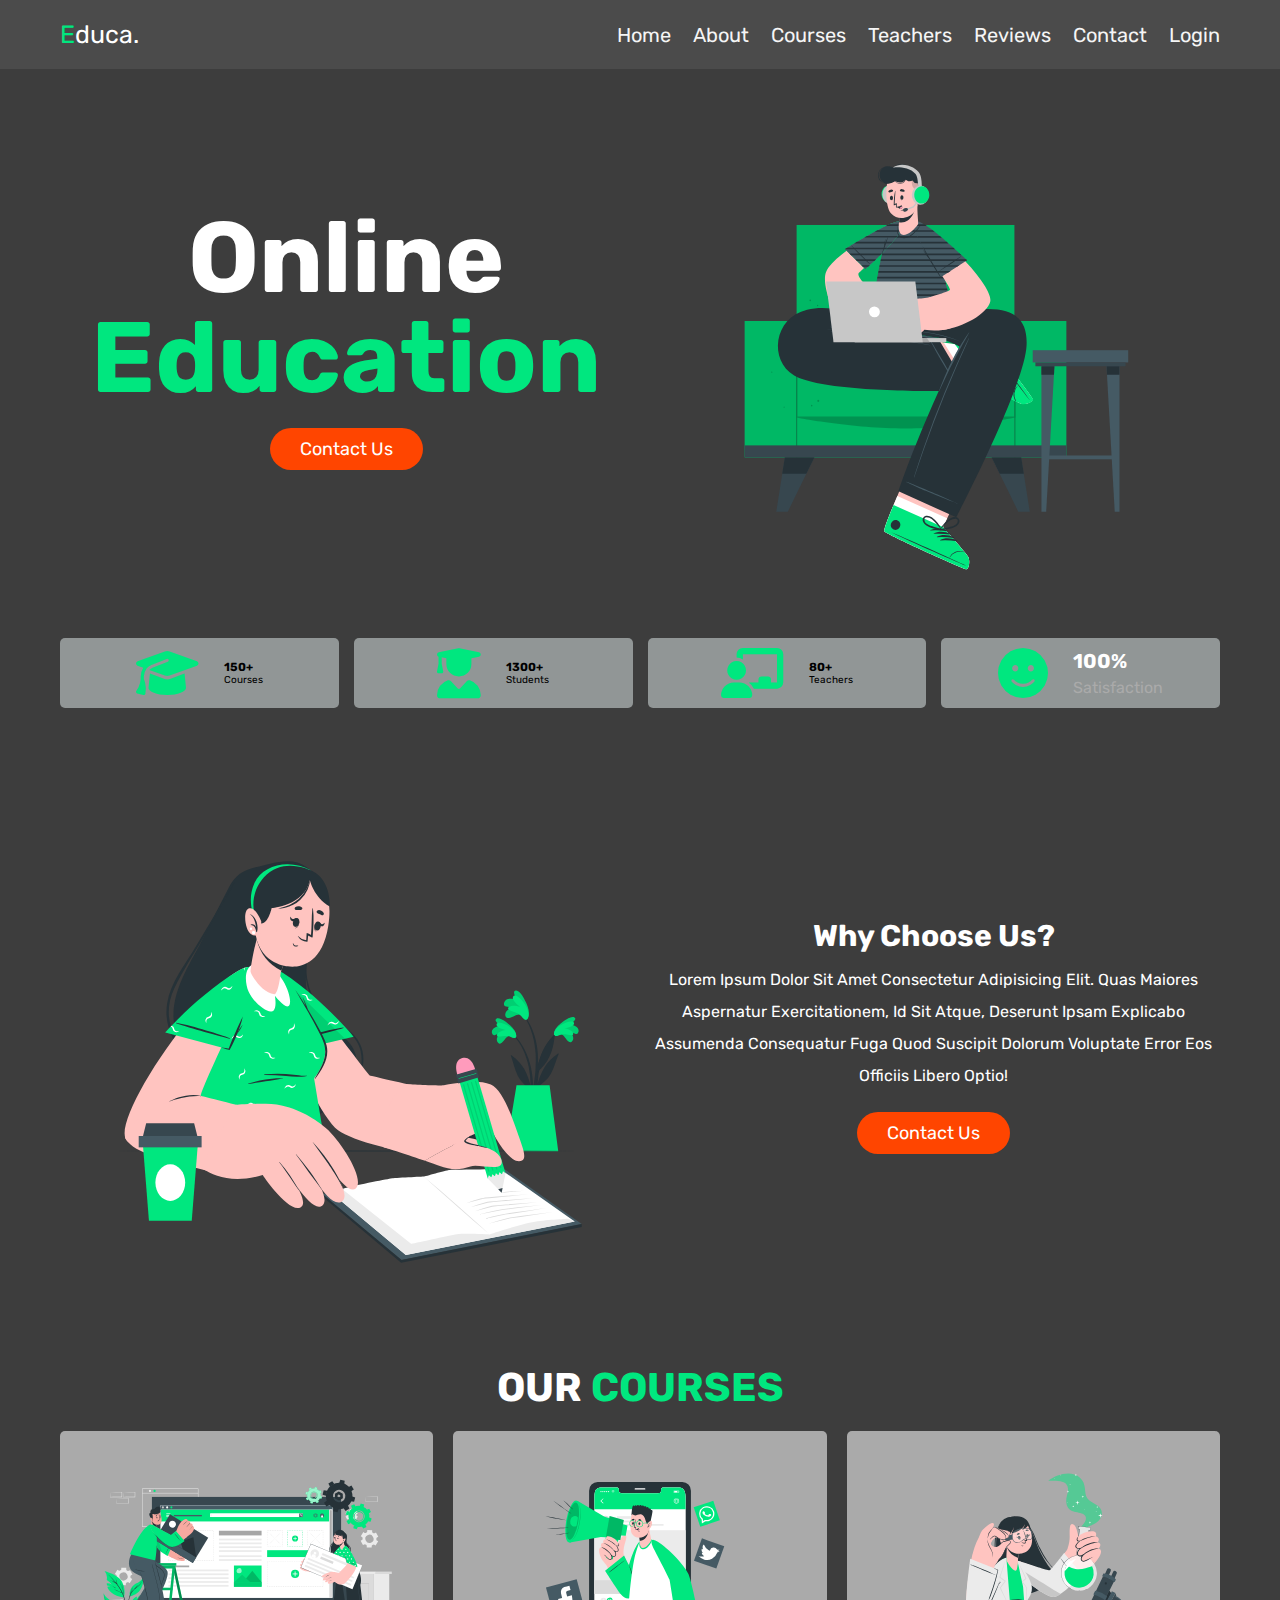
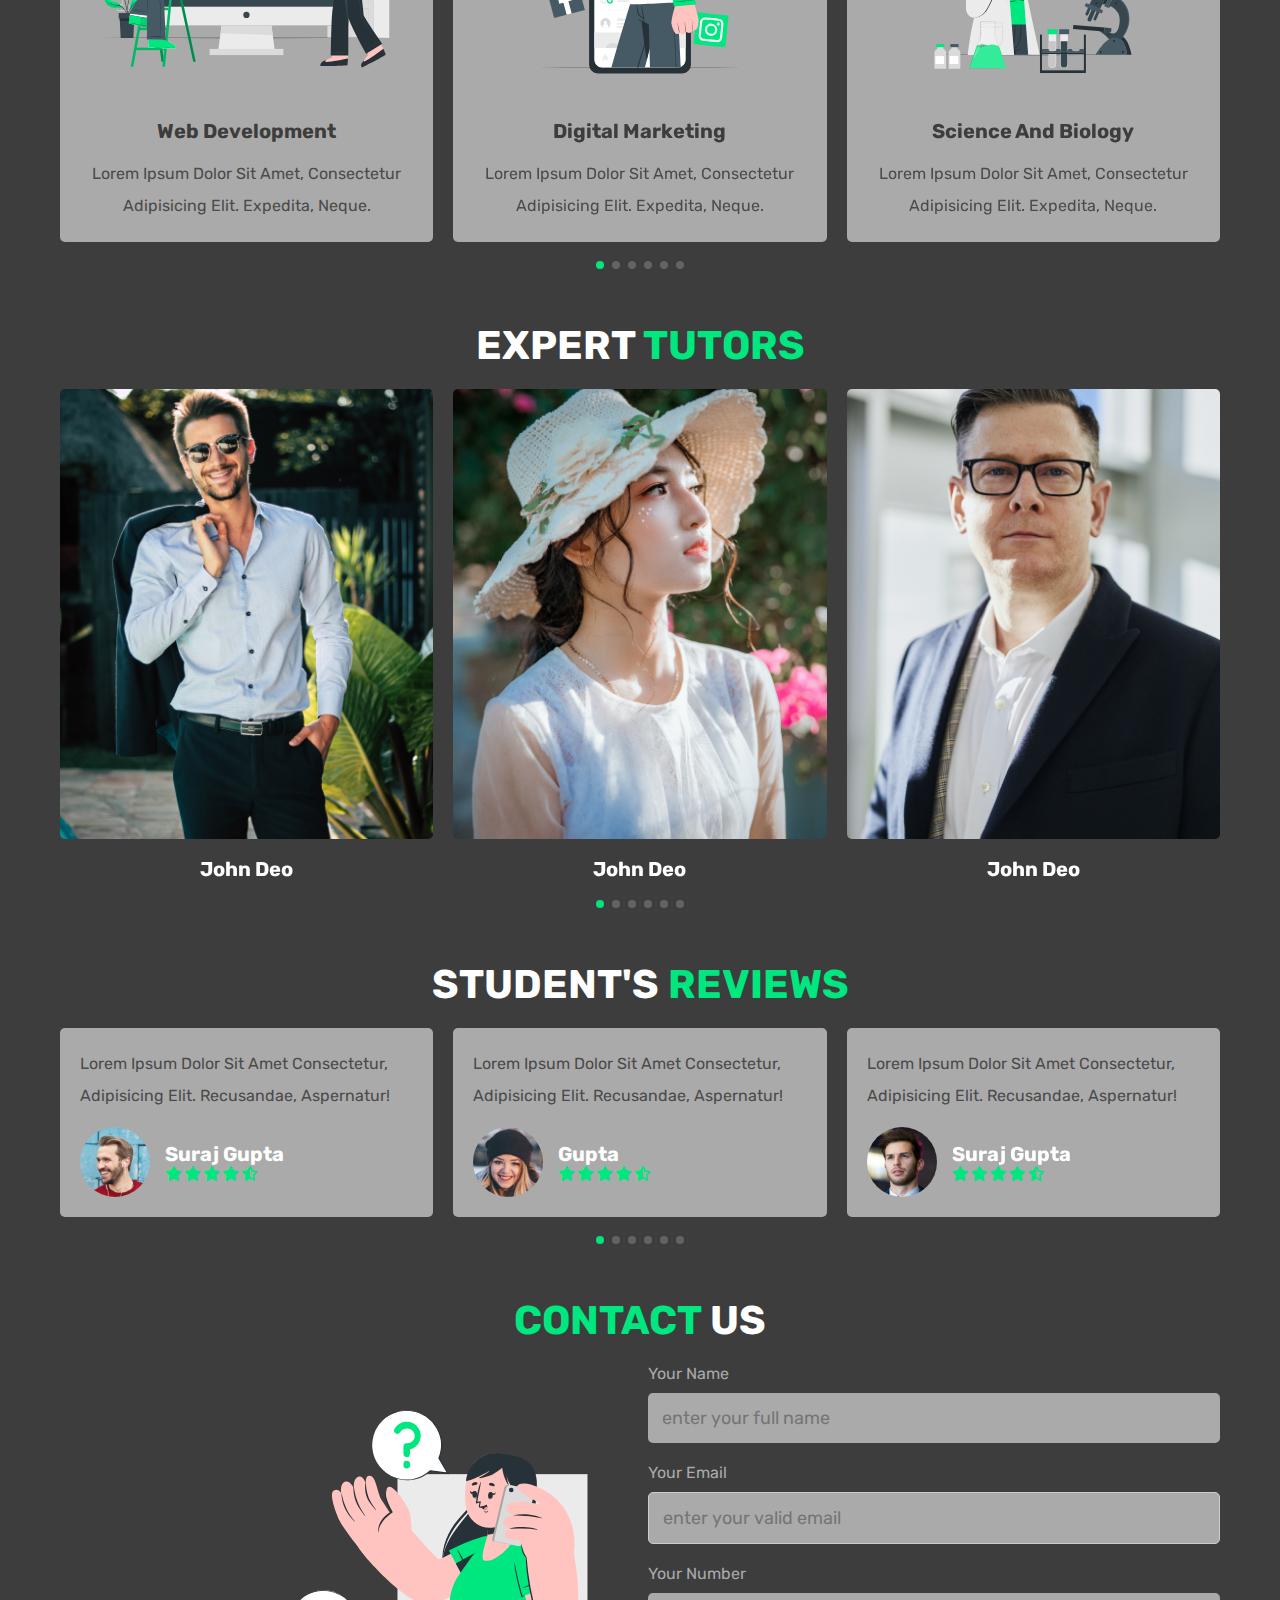
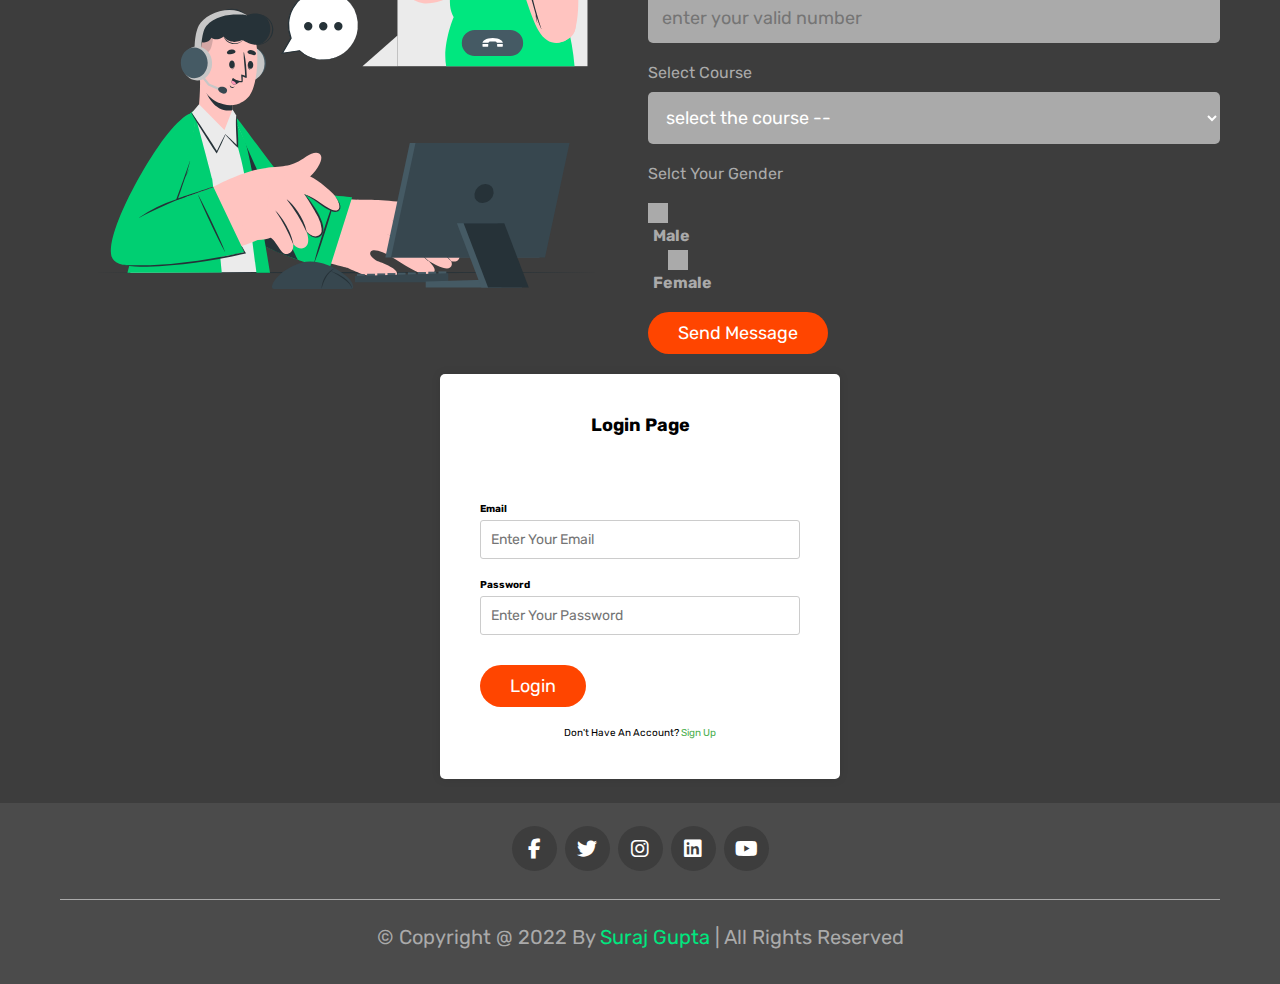
<file: index.html>
<!DOCTYPE html>
<html lang="en">
<head>
    <meta charset="UTF-8">
    <meta http-equiv="X-UA-Compatible" content="IE=edge">
    <meta name="viewport" content="width=device-width, initial-scale=1.0">
    <title>Online Educational Website</title>
    <!-- swiper css link -->
    <link rel="stylesheet" href="https://unpkg.com/swiper@8/swiper-bundle.min.css"/>

    <!-- font awesome cds link -->
    <link rel="stylesheet" href="https://cdnjs.cloudflare.com/ajax/libs/font-awesome/6.1.1/css/all.min.css">

    <!-- Custome css file link  -->
    <link rel="stylesheet" href="style.css">
</head>
<body>
 
    <!-- header section start here -->

    <header class="header">

        <section class="flex">
          <a href="#home" class="logo"><span>E</span>duca.</a>

          <nav class="navbar">
              <a href="#home">home</a>
              <a href="#about">about</a>
              <a href="#courses">courses</a>
              <a href="#teachers">teachers</a>
              <a href="#reviews">reviews</a>
              <a href="#contact">contact</a>
              <a href="#login">Login</a>
          </nav>
           <!-- isse side menu bar aata hai -->
          <div id="menu-btn" class="fas fa-bars"></div>

        </section>
    </header>

  


    <!-- header section start ends -->

      <!-- home section starts here -->
      <section class="home" id="home">

          <div class="row">
              <div class="content">
                  <h3>online <span>education</span></h3>
                  <a href="#contact" class="btn">contact us</a>
              </div>


              <div class="image">
                  <img src="images/homg-img.svg" alt="">

              </div>

          </div>

      </section>


      <!-- home section ends here -->
      <!-- couter section starts here -->
      <section class="count">
       <div class="box-container">
           <div class="box">
           <i class="fas fa-graduation-cap">

           </i>
         <div class="container">
            <h3>150+</h3>
            <p>courses</p>
         </div>
       </div>

       <div class="box">
        <i class="fas fa-user-graduate">

        </i>
      <div class="container">
         <h3>1300+</h3>
         <p>students</p>
      </div>
    </div>

    <div class="box">
        <i class="fas fa-chalkboard-user">

        </i>
      <div class="container">
         <h3>80+</h3>
         <p>teachers</p>
      </div>
    </div>
    
    <div class="box">
        <i class="fas fa-face-smile">

        </i>
      <div class="content">
         <h3>100%</h3>
         <p>satisfaction</p>
      </div>
    </div>

</div>
    

      </section>
      <!-- couter section starts here -->









 <!-- about section starts here -->
 <section class="about" id="about">

     <div class="row">

      <div class="image">
        <img src="images/about-img.svg" alt="">
      </div>

      <div class="content">
        <h3>why choose us?</h3>
        <p>Lorem ipsum dolor sit amet consectetur adipisicing elit. Quas maiores aspernatur exercitationem, id sit atque, deserunt ipsam explicabo assumenda consequatur fuga quod suscipit dolorum voluptate error eos officiis libero optio! </p>
        <a href="#contact" class="btn">contact us</a>
      </div>

     </div>



 </section>


 <!-- about section ends here -->

 <!-- courses section starts here -->

<section class="courses" id="courses">
  
  <h1 class="heading">our <span>courses</span></h1>
  <div class="swiper course-slider">

    <div class="swiper-wrapper">

      <div class="swiper-slide slide">
         <img src="images/course-1.svg" alt="">
         <h3>web development</h3>
         <p>Lorem ipsum dolor sit amet, consectetur adipisicing elit. Expedita, neque.</p>
      </div>

      <div class="swiper-slide slide">
        <img src="images/course-2.svg" alt="">
        <h3>digital marketing</h3>
        <p>Lorem ipsum dolor sit amet, consectetur adipisicing elit. Expedita, neque.</p>
     </div>

     <div class="swiper-slide slide">
      <img src="images/course-3.svg" alt="">
      <h3>science and biology</h3>
      <p>Lorem ipsum dolor sit amet, consectetur adipisicing elit. Expedita, neque.</p>
   </div>

   <div class="swiper-slide slide">
    <img src="images/course-4.svg" alt="">
    <h3>graphic design</h3>
    <p>Lorem ipsum dolor sit amet, consectetur adipisicing elit. Expedita, neque.</p>
 </div>

 <div class="swiper-slide slide">
  <img src="images/course-5.svg" alt="">
  <h3>teaching</h3>
  <p>Lorem ipsum dolor sit amet, consectetur adipisicing elit. Expedita, neque.</p>
</div>

<div class="swiper-slide slide">
  <img src="images/course-6.svg" alt="">
  <h3>engineering</h3>
  <p>Lorem ipsum dolor sit amet, consectetur adipisicing elit. Expedita, neque.</p>
</div>

    </div>

    <div class="swiper-pagination"></div>
  
  </div>


</section>

 <!-- courses section endss here -->

 <!-- teacher section starts here -->
 <section class="teachers" id="teachers">
   <h1 class="heading">expert <span>tutors</span></h1>

   <div class="swiper teachers-slider">

    <div class="swiper-wrapper">

      <div class="swiper-slide slide">
        <img src="images/tutor-1.png" alt="">
        <div class="share">
          <a href="#" class="fab fa-facebook-f"></a>
          <a href="#" class="fab fa-twitter"></a>
          <a href="#" class="fab fa-instagram"></a>
          <a href="#" class="fab fa-linkedin"></a>
          
        </div>
        <h3>John deo</h3>
      </div>

      
      <div class="swiper-slide slide">
        <img src="images/tutor-2.png" alt="">
        <div class="share">
          <a href="#" class="fab fa-facebook-f"></a>
          <a href="#" class="fab fa-twitter"></a>
          <a href="#" class="fab fa-instagram"></a>
          <a href="#" class="fab fa-linkedin"></a>
          
        </div>
        <h3>John deo</h3>
      </div>

      
      <div class="swiper-slide slide">
        <img src="images/tutor-3.png" alt="">
        <div class="share">
          <a href="#" class="fab fa-facebook-f"></a>
          <a href="#" class="fab fa-twitter"></a>
          <a href="#" class="fab fa-instagram"></a>
          <a href="#" class="fab fa-linkedin"></a>
          
        </div>
        <h3>John deo</h3>
      </div>

      
      <div class="swiper-slide slide">
        <img src="images/tutor-4.png" alt="">
        <div class="share">
          <a href="#" class="fab fa-facebook-f"></a>
          <a href="#" class="fab fa-twitter"></a>
          <a href="#" class="fab fa-instagram"></a>
          <a href="#" class="fab fa-linkedin"></a>
          
        </div>
        <h3>John deo</h3>
      </div>

      
      <div class="swiper-slide slide">
        <img src="images/tutor-5.png" alt="">
        <div class="share">
          <a href="#" class="fab fa-facebook-f"></a>
          <a href="#" class="fab fa-twitter"></a>
          <a href="#" class="fab fa-instagram"></a>
          <a href="#" class="fab fa-linkedin"></a>
        
        </div>
        <h3>John deo</h3>
      </div>

      
      <div class="swiper-slide slide">
        <img src="images/tutor-6.png" alt="">
        <div class="share">
          <a href="#" class="fab fa-facebook-f"></a>
          <a href="#" class="fab fa-twitter"></a>
          <a href="#" class="fab fa-instagram"></a>
          <a href="#" class="fab fa-linkedin"></a>
          
        </div>
        <h3>John deo</h3>
      </div>

      



    </div>

    <div class="swiper-pagination"></div>

   </div>



 </section>



 <!-- teacher section ends here -->

 <!-- reviews section starts here -->
<section class="reviews" id="reviews">

<h1 class="heading">student's <span>reviews</span></h1>

<div class="swiper reviews-slider">

<div class="swiper-wrapper">

<div class="swiper-slide slide">
  <p>Lorem ipsum dolor sit amet consectetur, adipisicing elit. Recusandae, aspernatur!</p>
  <div class="user">
    <img src="images/pic-1.png" alt="">
    <div class="user-info">
      <h3>Suraj gupta
      </h3>
      <div class="stars">
        <i class="fas fa-star"></i>
        <i class="fas fa-star"></i>
        <i class="fas fa-star"></i>
        <i class="fas fa-star"></i>
        <i class="fas fa-star-half-alt"></i>
      </div>
    </div>
  </div>
</div>

<div class="swiper-slide slide">
  <p>Lorem ipsum dolor sit amet consectetur, adipisicing elit. Recusandae, aspernatur!</p>
  <div class="user">
    <img src="images/pic-2.png" alt="">
    <div class="user-info">
      <h3> gupta
      </h3>
      <div class="stars">
        <i class="fas fa-star"></i>
        <i class="fas fa-star"></i>
        <i class="fas fa-star"></i>
        <i class="fas fa-star"></i>
        <i class="fas fa-star-half-alt"></i>
      </div>
    </div>
  </div>
</div>

<div class="swiper-slide slide">
  <p>Lorem ipsum dolor sit amet consectetur, adipisicing elit. Recusandae, aspernatur!</p>
  <div class="user">
    <img src="images/pic-3.png" alt="">
    <div class="user-info">
      <h3>Suraj gupta
      </h3>
      <div class="stars">
        <i class="fas fa-star"></i>
        <i class="fas fa-star"></i>
        <i class="fas fa-star"></i>
        <i class="fas fa-star"></i>
        <i class="fas fa-star-half-alt"></i>
      </div>
    </div>
  </div>
</div>

<div class="swiper-slide slide">
  <p>Lorem ipsum dolor sit amet consectetur, adipisicing elit. Recusandae, aspernatur!</p>
  <div class="user">
    <img src="images/pic-4.png" alt="">
    <div class="user-info">
      <h3> gupta
      </h3>
      <div class="stars">
        <i class="fas fa-star"></i>
        <i class="fas fa-star"></i>
        <i class="fas fa-star"></i>
        <i class="fas fa-star"></i>
        <i class="fas fa-star-half-alt"></i>
      </div>
    </div>
  </div>
</div>

<div class="swiper-slide slide">
  <p>Lorem ipsum dolor sit amet consectetur, adipisicing elit. Recusandae, aspernatur!</p>
  <div class="user">
    <img src="images/pic-5.png" alt="">
    <div class="user-info">
      <h3>Suraj gupta
      </h3>
      <div class="stars">
        <i class="fas fa-star"></i>
        <i class="fas fa-star"></i>
        <i class="fas fa-star"></i>
        <i class="fas fa-star"></i>
        <i class="fas fa-star-half-alt"></i>
      </div>
    </div>
  </div>
</div>

<div class="swiper-slide slide">
  <p>Lorem ipsum dolor sit amet consectetur, adipisicing elit. Recusandae, aspernatur!</p>
  <div class="user">
    <img src="images/pic-6.png" alt="">
    <div class="user-info">
      <h3> gupta
      </h3>
      <div class="stars">
        <i class="fas fa-star"></i>
        <i class="fas fa-star"></i>
        <i class="fas fa-star"></i>
        <i class="fas fa-star"></i>
        <i class="fas fa-star-half-alt"></i>
      </div>
    </div>
  </div>
</div>




</div>

<div class="swiper-pagination"></div>


</div>


</section>


 <!-- reviews section ends here -->

<!-- contact section starts here -->

<section class="contact" id="contact">

  <h1 class="heading"><span>contact</span> us</h1>

  <div class="row">

    <div class="image">
    
      <img src="images/contact-img.svg" alt="">

    </div>

    <form action="" method="post">

      <span>Your name</span>
   
      <input type="text" required placeholder="enter your full name" maxlength="50" name="name" class="box">

      <span>Your Email </span>
      <input type="email" required placeholder="enter your valid email" maxlength="50" name="email" class="box">

      <span>Your number</span>
      <input type="number" required placeholder="enter your valid number" max="9999999999" min="0" name="number" class="box" onkeypress="if(this.value.length == 10) return false;">

      <span>Select Course</span>
      <select name="courses" class="box" required>

        <option value="" disabled selected>select the course --</option>

        <option value="web development">web development</option>

        <option value="science and biology">science and biology</option>

        <option value="engineering">engineering</option>

        <option value="digital marketing">digital marketing</option>

        <option value="graphic design">graphic design</option>

        <option value="teaching">teaching</option>

        <option value="social studies">social studies</option>

        <option value="data analysis">data analysis</option>

        <option value="artificial intelligence">artificial intelligence</option>

      </select>

      <span>Selct your Gender</span>
      <div class="radio">

        <input type="radio" name="gender" value="male" id="male">
        <label for="male">male</label>

        <input type="radio" name="gender" value="female" id="female">
        <label for="female">female</label>


      </div>

      <input type="submit" value="send message" class="btn" name="send">


    </form>


  </div>

</section>


<!-- contact section ends here -->
<!--login section starts here-->
<section id="login" class="login">
  <h1 style="text-align:center; font-size: large;font:bolder;">Login Page</h1>
  <h1 class="heading">Login</h1>

  <div class="form-container">
      <form action="" method="post">
          <div class="form-group">
              <label for="email">Email</label>
              <input type="email" id="email" name="email" placeholder="Enter your email" required>
          </div>
          <div class="form-group">
              <label for="password">Password</label>
              <input type="password" id="password" name="password" placeholder="Enter your password" required>
          </div>
          <div class="form-group">
              <button type="submit" onclick="login()" id="btn" class="btn">Login</button>
          </div>
      </form>
  </div>

  <p class="signup-link">Don't have an account? <a href="signup.html">Sign up</a></p>
</section>
<br>
<br>
<!--login section endss here-->


 <!-- footer sectio starts here -->

 <footer class="footer">

  <section>

    <div class="share">

      <a href="#" class="fab fa-facebook-f"></a>
      <a href="#" class="fab fa-twitter"></a>
      <a href="#" class="fab fa-instagram"></a>
      <a href="#" class="fab fa-linkedin"></a>
      <a href="#" class="fab fa-youtube"></a>



    </div>

    <div class="credit">&copy; copyright @ 2022 by <span>Suraj Gupta</span> 
    | all rights reserved</div>


  </section>


 </footer>



 <!-- footer sectio ends here -->

<!--jsfunction for login( page)-->
<!-- <script>
  function login() {
      // Perform login validation
      // If login is successful, redirect to the landing page
      window.location.href = "login-landing.html";
  }
</script> -->
<!--jsfunction for login( page)-->









<!-- swiper js link -->
<script src="https://unpkg.com/swiper@8/swiper-bundle.min.js"></script>

<!-- custome js file link -->
<script src="script.js"></script>

      
</body>

</html>
</file>
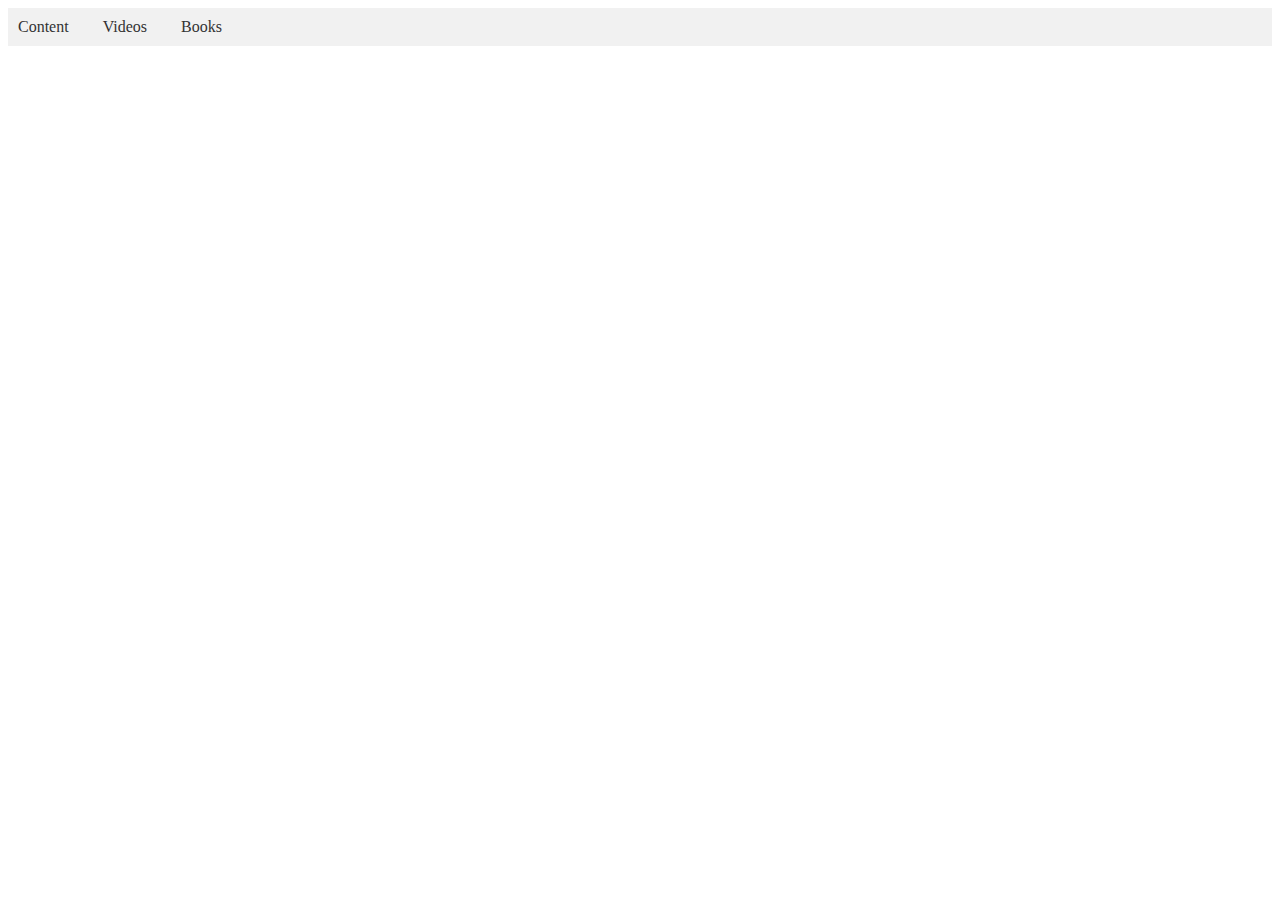
<file: Secondpage.html>
<!DOCTYPE html>
<html lang="en">
<head>
    <meta charset="UTF-8">
    <meta name="viewport" content="width=device-width, initial-scale=1.0">
    <title>My Website</title>
    <style>
        /* Add your preferred CSS styles for the navbar */
        ul.navbar {
            list-style-type: none;
            margin: 0;
            padding: 0;
            background-color: #f1f1f1;
        }

        ul.navbar li {
            display: inline-block;
            margin-right: 10px;
        }

        ul.navbar li a {
            display: block;
            padding: 10px;
            text-decoration: none;
            color: #333;
        }

        ul.navbar li a:hover {
            background-color: #ddd;
        }

        ul.navbar li.active a {
            background-color: #666;
            color: #fff;
        }
    </style>
</head>
<body>
    <ul class="navbar">
        <li><a href="content.html">Content</a></li>
        <li><a href="videos.html">Videos</a></li>
        <li><a href="books.html">Books</a></li>
    </ul>
</body>
</html>
</file>
<file: style.css>
@import url('https://fonts.googleapis.com/css2?family=Nunito:ital,wght@1,200&family=Rubik:ital,wght@1,300;1,400;1,500;1,600&display=swap');

:root{
    --green: #00E77F;
    --white: #fff;
    --light-white: #aaa;
    --black:#3d3d3d;
    --black-bg: #4b4b4b;

}

*{
    font-family: 'Rubik', sans-serif;
    margin: 0; padding: 0;
    box-sizing: border-box;
    outline: none; border: none;
    text-decoration: none;
    transition: .2s linear;
    text-transform: capitalize;
    
}

*::selection{
    background-color: var(--white);
    color: var(--black);


}
html{
    font-size: 62.5%;
    overflow: auto;
    scroll-behavior: smooth;
    scroll-padding-top: 8rem;
}

::-webkit-scrollbar{
    height: .5rem;
    width: 1rem;

}

::-webkit-scrollbar-track{
    background-color: transparent;
}

::-webkit-scrollbar-thumb{
    background-color: var(--green);
    border-radius: 5rem;
}

body{
    background-color: var(--black);
}

section{
    max-width: 1200px;
    margin: 0 auto;
    padding: 2rem;
}

.btn{
    display: inline-block;
    margin-top: 1rem;
    border-radius: 5rem;
    background-color: orangered;
    cursor: pointer;
    color: var(--white);
    font-size: 1.8rem;
    padding: 1rem 3rem;


}

.btn:hover{
    background-color: var(--white);
    color:var(--black);
}

.heading{
    margin-bottom:2.5rem;
    text-align: center;
    font-size: 4rem;
    color: var(--white);
    text-transform:uppercase;
}

.heading span{
    color: var(--green);
    text-transform: uppercase;
}



.header{
    position: fixed;
    top:0; left:0; right:0;
    z-index: 1000;
    background-color:var(--black-bg);

}

.header .flex{
    position: relative;
    display: flex;
    align-items: center;
    justify-content: space-between;
}

.header .flex .logo{
    font-size: 2.5rem;
    color: var(--white);
}

.header .flex span{
    color: var(--green);
}

.header .flex .navbar a{
    margin-left: 2rem;
    color:whitesmoke;
    font-size: 2rem;
}

.header .flex .navbar a:hover{
    color: var(--green);
}

#menu-btn{
  cursor: pointer;
  color: var(--white);
  font-size: 2.5rem;
  display: none;
}

.home{
    margin-top: 6rem;
}

.home .row{
   display: flex;
   align-items: center;
   flex-wrap: wrap-reverse;
   gap: 1.5rem;
}

.home .row .content{
    flex:1 1 40rem;
    text-align: center;
}

.home .row .image{
    flex:1 1 40rem;
   
}

.home .row .image img{
    width: 90%;
}

.home .row .content h3{
    margin-bottom: 1rem;
    font-size: 10rem;
    color: var(--white);
    line-height: 1;


}
.home .row .content h3 span{
    color: var(--green);
}
.count .box-container{
    display: grid;
    grid-template-columns: repeat(auto-fit, minmax(27rem, 1fr));
    gap: 1.5rem;
    align-items: flex-start;
}
.count .box-container .box{
    background-color:rgb(145, 150, 150);
    border-radius: .5rem;
    padding: 1rem;
    display: flex;
    align-items: center;
    justify-content: center;
    gap: 2.5rem;
    
}

.count .box-container .box i{
    font-size: 5rem;
    color: var(--green);
}
.count .box-container .box .content h3{
    font-size: 2rem;
    color: var(--white);
    margin-bottom:.5rem ;
}
.count .box-container .box .content p{
    font-size: 1.6rem;
    color: var(--light-white);
}

.about .row{
    display: flex;
    align-items: center;
    gap: 1.5rem;
    flex-wrap: wrap;
}

.about .row .image{
    flex:1 1 40rem;
}

.about .row .image img{
    width:100%;

}
.about .row .content{
    text-align: center;
    flex:1 1 40rem;

}

.about .row .content h3{
    font-size: 3rem;
    color: var(--white);
}
.about .row .content p{
    padding: 1rem 0;
    line-height: 2;
    font-size: 1.6rem;
    color: var(--white);
}

.courses .slide{
    /* width: 30rem; */
    background-color: var(--light-white);
    border-radius: .5rem;
    text-align: center;
    padding: 2rem;
    margin-bottom: 4rem;
    user-select: none;
     
}

.courses .slide img{
    height: 25rem;
    width: 100%;
}

.courses .slide h3{
    margin: 1.5rem 0;
    font-size: 2rem;
    color:var(--black);
}

.courses .slide p{
    line-height: 2;
    font-size: 1.6rem;
    color: var(--black-bg);
}

.swiper-pagination-bullet{
      background-color: var(--white);
}

.swiper-pagination-bullet-active{
  background-color: var(--green);
}


.teachers .slide{
    position: relative;
    overflow: hidden;
    margin-bottom: 4rem;
    user-select: none;
}

.teachers .slide img{
    height: 45rem;
    width: 100%;
    object-fit: cover;
    border-radius: .5rem;
}

.teachers .slide h3{
    margin-top: 1.5rem;
    font-size: 2rem;
    text-align: center;
    color: var(--white);
}

.teachers .slide .share{
   position: absolute;
   top:1rem; left: -10rem;
}

.teachers .slide:hover .share{
   left: 2rem;
}

.teachers .slide .share a{
    display: block;
    margin-top: 1rem;
    height: 4.5rem;
    width: 4.5rem;
    line-height: 4.5rem;
    border-radius: .5rem;
    background-color: var(--white);
    color: var(--black);
    text-align: center;
    font-size: 2rem;
}

.teachers .slide .share a:hover{
    background-color: var(--green);
    color: var(--white);
}


.reviews-slider .slide{
    width: 35rem;
    border-radius: .5rem;
    background-color: var(--light-white);
    padding: 2rem;
    margin-bottom: 4rem;
    user-select: none;
}

.reviews-slider .slide p{
    line-height: 2;
    font-size: 1.6rem;
    color: var(--black-bg);
}
.reviews-slider .slide .user{
    display: flex;
    align-items: center;
    gap: 1.5rem;
    margin-top: 1.5rem;
}
.reviews-slider .slide .user img{
    height: 7rem;
    width: 7rem;
    border-radius: 50%;
    object-fit: cover;
}
.reviews-slider .slide .user h3{
    font-size: 2rem;
    color: var(--white);
    margin-bottom: .7 rem;
}
.reviews-slider .slide .user .stars i{
    font-size: 1.5rem;
    color: var(--green) ;
}

.contact .row{
    display: flex;
    align-items: center;
    flex-wrap: wrap;
    gap: 1.5rem;

}

.contact .row .image{
    flex: 1 1 40rem;

}

.contact .row .image img{
    width: 100%;

}
.contact .row form{
    flex: 1 1 40rem;

}
.contact .row form .box{
    width: 100%;
    margin-top: 1rem;
    margin-bottom: 2rem;
    border-radius: .5rem;
    background-color:var(--light-white);
    font-size: 1.8rem;
    color: var(--white);
    padding: 1.4rem;
    text-transform: none;

}
.contact .row form span{
    font-size: 1.6rem;
    color: var(--light-white);
}
.contact .row form .radio{
    margin-top: 2rem;
    margin-bottom: 1rem;

}
.contact .row form .radio label{
    font-size: 1.6rem;
    color: var(--light-white);
    margin-left: .5rem;
    cursor: pointer;

}

.contact .row form .radio #female{
    margin-left: 2rem;

}
.contact .row form .radio input{
    appearance: none;
    height: 2rem;
    width: 2rem;
    background-color: var(--light-white);
    cursor: pointer;
}

.contact .row form .radio input:checked{
    background-color: var(--green);
    border-radius: 5rem;
}

.contact .row form .radio #male:checked ~ label[for="male"]{
    color: var(--green);
}

.contact .row form .radio #female:checked ~ label[for="female"]{
    color: var(--green);
}

.footer{
    background-color: var(--black-bg);
    text-align: center;
}

.footer .share a{
    margin: .3rem;
    height: 4.5rem;
    width: 4.5rem;
    line-height: 4.5rem;
    border-radius: 50%;
    font-size: 2rem;
    color: var(--white);
    background-color: var(--black);
}

.footer .share a:hover{
    background-color: var(--green);
}

.footer .credit{
    margin-top: 2.5rem;
    padding: 1.5rem;
    padding-top: 2.5rem;
    border-top: .1rem solid var(--light-white);
    font-size: 2rem;
    color: var(--light-white);

}

.footer .credit span{
    color: var(--green);
}

























/* media Quires */
@media (max-width:991px){
    html{
        font-size: 55%;
        
    }
   
}

@media (max-width:450px){

    #menu-btn{
        display: inline-block;
      }
      #menu-btn.fa-times{
          transform: rotate(180deg);
      }


      .header .flex .navbar{
          position: absolute;
          top: 99%; left: 0; right: 0;
          border-top: .1rem solid var(--light-white);
          border-bottom: .1rem solid var(--light-white);
          background-color: var(--light-white);
          clip-path: polygon(0 0, 100% 0, 100% 0, 0 0);
      }
       
      .header .flex .navbar.active{
          clip-path: polygon(0 0, 100% 0, 100% 100%, 0 100%);
      }
      .header .flex .navbar a{
          display: block;
          margin: 2rem;


      }
      .home .row .content h3{
        font-size:6rem;
    }

      
      
}

@media (max-width:450px){
    html{
        font-size: 50%;
        
    }
    .home .row .content h3{
        font-size:5rem;
    }

    .heading{
        font-size: 3rem;
    }


}





/* style.css */

/* Reset some default styles */
/* * {
    margin: 0;
    padding: 0;
    box-sizing: border-box;
} */

/* body {
    font-family: Arial, sans-serif;
    background-color: #f2f2f2;
} */

.login {
    max-width: 400px;
    margin: 0 auto;
    padding: 40px;
    background-color: #ffffff;
    border-radius: 5px;
    box-shadow: 0 0 10px rgba(0, 0, 0, 0.1);
}

.heading {
    text-align: center;
    margin-bottom: 20px;
}

.form-group {
    margin-bottom: 20px;
}

label {
    display: block;
    margin-bottom: 5px;
    font-weight: bold;
}

input[type="email"],
input[type="password"] {
    width: 100%;
    padding: 10px;
    border: 1px solid #ccc;
    border-radius: 3px;
    font-size: 14px;
}

/* .btn {
    display: block;
    width: 100%;
    padding: 10px;
    background-color: #4CAF50;
    color: #ffffff;
    border: none;
    border-radius: 3px;
    font-size: 16px;
    cursor: pointer;
} */

.signup-link {
    text-align: center;
    margin-top: 20px;
}

.signup-link a {
    color: #4CAF50;
    text-decoration: none;
}
</file>
